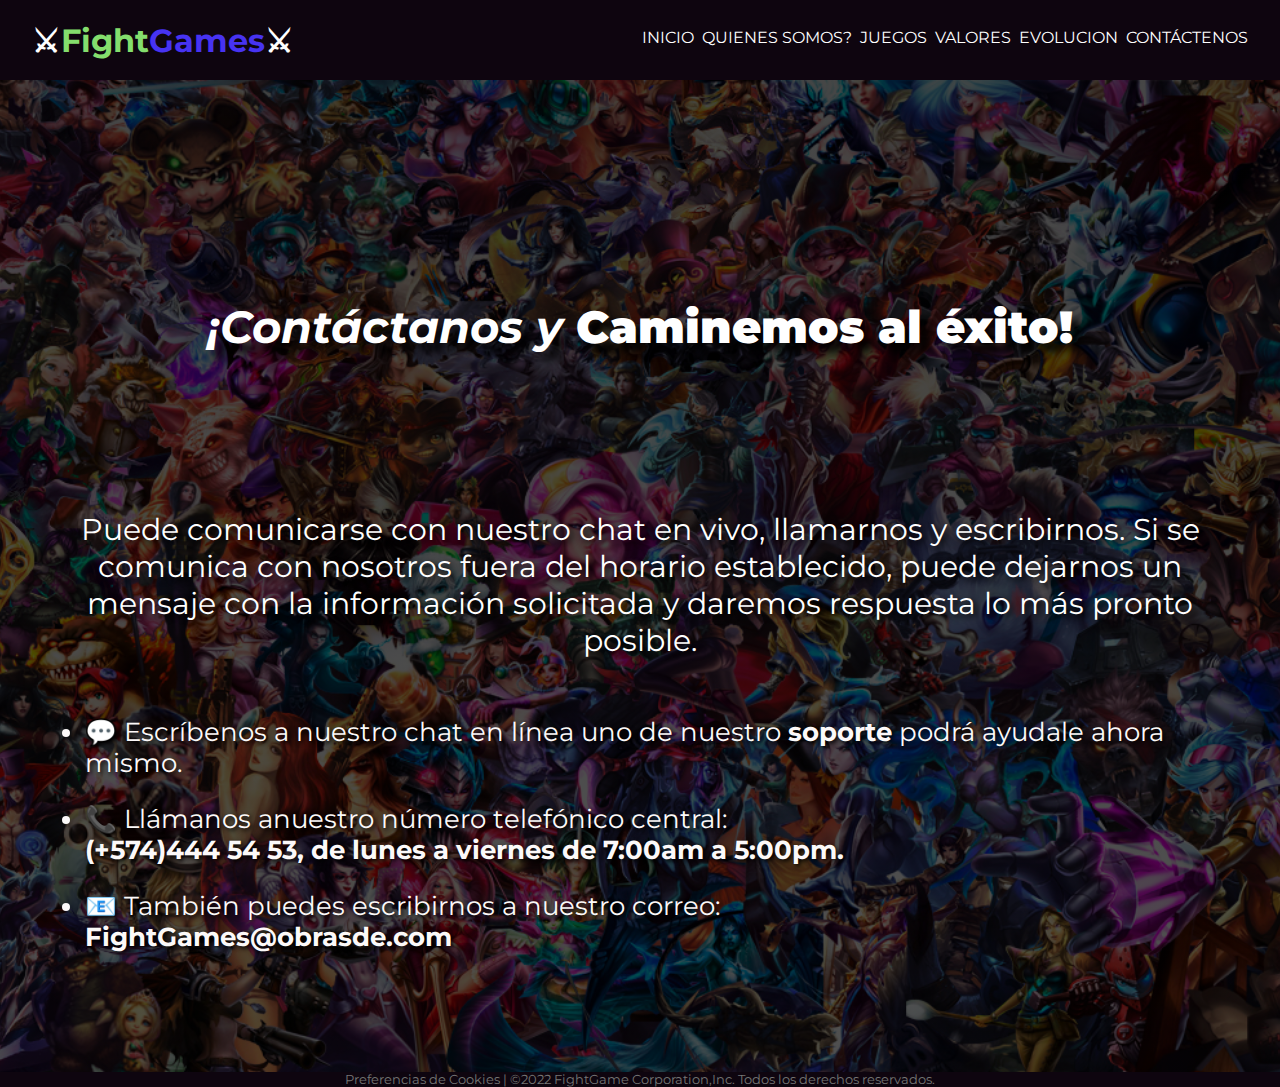
<file: contactenos.html>
<!DOCTYPE html>
<html lang="es">
<head>
    <meta charset="UTF-8">
    <meta http-equiv="X-UA-Compatible" content="IE=edge">
    <meta name="viewport" content="width=device-width, initial-scale=1.0">
    <link rel="stylesheet" href="css/styles.css">
    <title>⚔FightGames⚔</title>
</head>
<body> 
    <header>
    <nav class= "nav">
        
        <div class="navcontenedor">
         <h1 class="navlogo">⚔<spam class="color1">Fight</spam><spam class="color2">Games</spam>⚔</h1>
         
            <input type="checkbox" id="checkmenu" >
            <label for="checkmenu" class="checkbtn">
                <img src="assets/menu.svg" alt="menu">
            </label>
           
            <div class="navmenu">
              <a href="index.html" class="enlaces">INICIO</a>
              <a href="quienes.html" class="enlaces">QUIENES SOMOS?</a>
              <a href="juegos.html" class="enlaces">JUEGOS</a>
              <a href="valores.html" class="enlaces">VALORES</a>
              <a href="evolucion.html" class="enlaces">EVOLUCION</a>
              <a href="current" class="enlaces">CONTÁCTENOS</a>
            </div> 
        </div>
        </nav>
   
</header>


<section id="bannercon">
    <div class="contenedorc">
        <h3 class="contac"> <i> ¡Contáctanos y</i> <b> Caminemos al éxito!</b></h3>
                <br><br>
            <br><p class="textco"> Puede comunicarse con nuestro chat en vivo, llamarnos
                 y escribirnos. Si se comunica con nosotros fuera del horario establecido,
                  puede dejarnos un mensaje con la información solicitada y daremos respuesta
                   lo más pronto posible.</p> <br><br>
                   <br>
                   <ul class="puntosco">
                   <li> 💬 Escríbenos a nuestro chat en línea uno de nuestro <b>soporte</b> podrá ayudale ahora mismo.</li>
                <br><li> 📞 Llámanos anuestro número telefónico  central: <br>
                <b>(+574)444 54 53, de lunes a viernes de 7:00am a 5:00pm. </b> </li>
                <br><li> 📧 También puedes escribirnos a nuestro correo: <br>
                 <b>FightGames@obrasde.com</b></li>
            </ul>



                </section>  


<footer>
        <p>Preferencias de Cookies | &copy;2022 FightGame Corporation,Inc. Todos los derechos reservados. </p>
</footer>



</body>
</html>
</file>
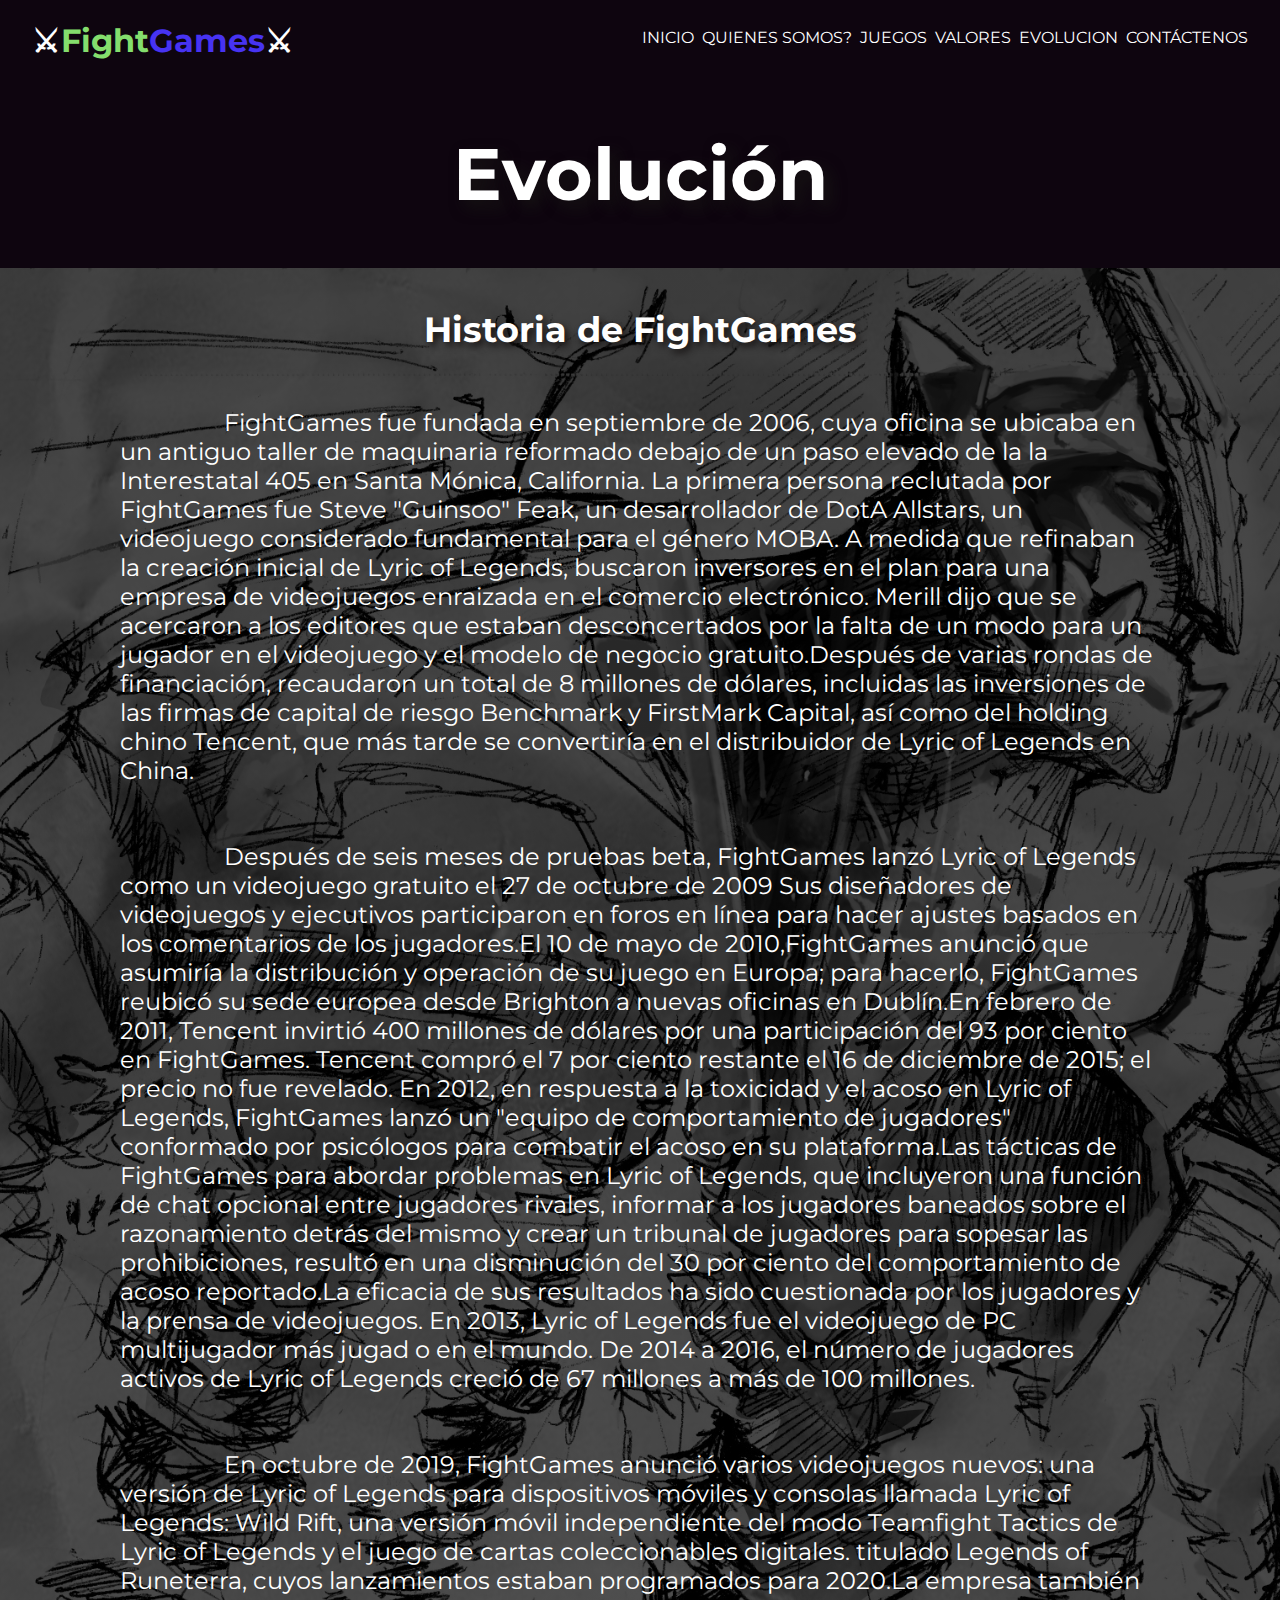
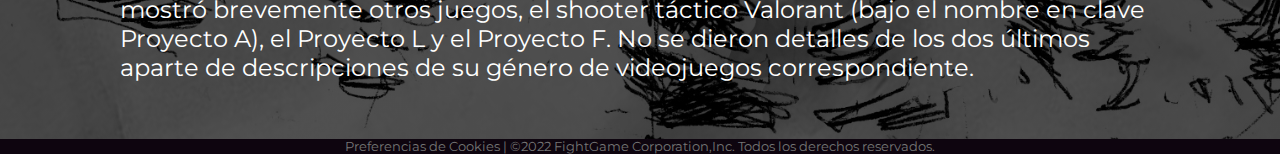
<file: evolucion.html>
<!DOCTYPE html>
<html lang="es">
<head>
    <meta charset="UTF-8">
    <meta http-equiv="X-UA-Compatible" content="IE=edge">
    <meta name="viewport" content="width=device-width, initial-scale=1.0">
    <link rel="stylesheet" href="css/styles.css">
    <title>⚔FightGames⚔</title>
</head>
<body> 
    <header>
    <nav class= "nav">
        
        <div class="navcontenedor">
         <h1 class="navlogo">⚔<spam class="color1">Fight</spam><spam class="color2">Games</spam>⚔</h1>
         
            <input type="checkbox" id="checkmenu" >
            <label for="checkmenu" class="checkbtn">
                <img src="assets/menu.svg" alt="menu">
            </label>
           
            <div class="navmenu">
              <a href="index.html" class="enlaces">INICIO</a>
              <a href="quienes.html" class="enlaces">QUIENES SOMOS?</a>
              <a href="juegos.html" class="enlaces">JUEGOS</a>
              <a href="valores.html" class="enlaces">VALORES</a>
              <a href="current" class="enlaces">EVOLUCION</a>
              <a href="contactenos.html" class="enlaces">CONTÁCTENOS</a>
            </div> 
        </div>
        </nav>
   
</header>

 <section id="evo">
    <div class="contenedore">
    <h2 class="evolucion">Evolución </h2></div>
</section>
<section id="bannerevo">
    <div class="contenedorevo">
        <h3 class="historia">Historia de FightGames </h3>
                <br><br>
            <br><p class="textevo"> FightGames fue fundada en septiembre de 2006, 
                cuya oficina se ubicaba en un antiguo taller de maquinaria reformado
                 debajo de un paso elevado de la la Interestatal 405 en Santa Mónica, California.
                 La primera persona reclutada por FightGames fue Steve "Guinsoo" Feak, un desarrollador 
                 de DotA Allstars, un videojuego considerado fundamental para el género MOBA. A medida 
                 que refinaban la creación inicial de Lyric of Legends, buscaron inversores en el plan 
                 para una empresa de videojuegos enraizada en el comercio electrónico.
                 Merill dijo que se acercaron a los editores que estaban desconcertados por la falta de
                un modo para un jugador en el videojuego y el modelo de negocio gratuito.Después de varias
                rondas de financiación, recaudaron un total de 8 millones de dólares, incluidas las inversiones
                de las firmas de capital de riesgo Benchmark y FirstMark Capital, así como del holding chino
                 Tencent, que más tarde se convertiría en el distribuidor de Lyric of Legends en China.</p> <br><br>

                <br> <p class="textevo"> Después de seis meses de pruebas beta, FightGames lanzó Lyric of Legends como un videojuego
                 gratuito el 27 de octubre de 2009 Sus diseñadores de videojuegos y ejecutivos participaron en
                foros en línea para hacer ajustes basados en los comentarios de los jugadores.El 10 de mayo de 
                2010,FightGames anunció que asumiría la distribución y operación de su juego en Europa; para 
                hacerlo, FightGames reubicó su sede europea desde Brighton a nuevas oficinas en Dublín.En febrero
                de 2011, Tencent invirtió 400 millones de dólares por una participación del 93 por ciento en FightGames.
                 Tencent compró el 7 por ciento restante el 16 de diciembre de 2015; el precio no fue revelado. En 2012, en respuesta a la toxicidad y el acoso en Lyric of Legends, FightGames lanzó un "equipo de 
                comportamiento de jugadores" conformado por psicólogos para combatir el acoso en su plataforma.Las tácticas
                 de FightGames para abordar problemas en Lyric of Legends, que incluyeron una función de chat opcional entre
                 jugadores rivales, informar a los jugadores baneados sobre el razonamiento detrás del mismo y crear un 
                  tribunal de jugadores para sopesar las prohibiciones, resultó en una disminución del 30 por ciento del 
                  comportamiento de acoso reportado.La eficacia de sus resultados ha sido cuestionada por los jugadores
                   y la prensa de videojuegos. En 2013, Lyric of Legends fue el videojuego de PC multijugador más jugad
                   o en el mundo. De 2014 a 2016, el número de jugadores activos de Lyric of Legends creció de 67 millones
                    a más de 100 millones.</p> <br><br>
                
                <br> <p class="textevo"> En octubre de 2019, FightGames anunció varios videojuegos nuevos: una versión de Lyric of Legends para
                 dispositivos móviles y consolas llamada Lyric of Legends: Wild Rift, una versión móvil independiente del
                  modo Teamfight Tactics de Lyric of Legends y el juego de cartas coleccionables digitales. titulado Legends
                   of Runeterra, cuyos lanzamientos estaban programados para 2020.La empresa también mostró brevemente 
                   otros juegos, el shooter táctico Valorant (bajo el nombre en clave Proyecto A), el Proyecto L y el Proyecto
                    F. No se dieron detalles de los dos últimos aparte de descripciones de su género de videojuegos 
                    correspondiente.</p> </div><br><br><br>
</section>  


<footer>
        <p>Preferencias de Cookies | &copy;2022 FightGame Corporation,Inc. Todos los derechos reservados. </p>
</footer>



</body>
</html>
</file>
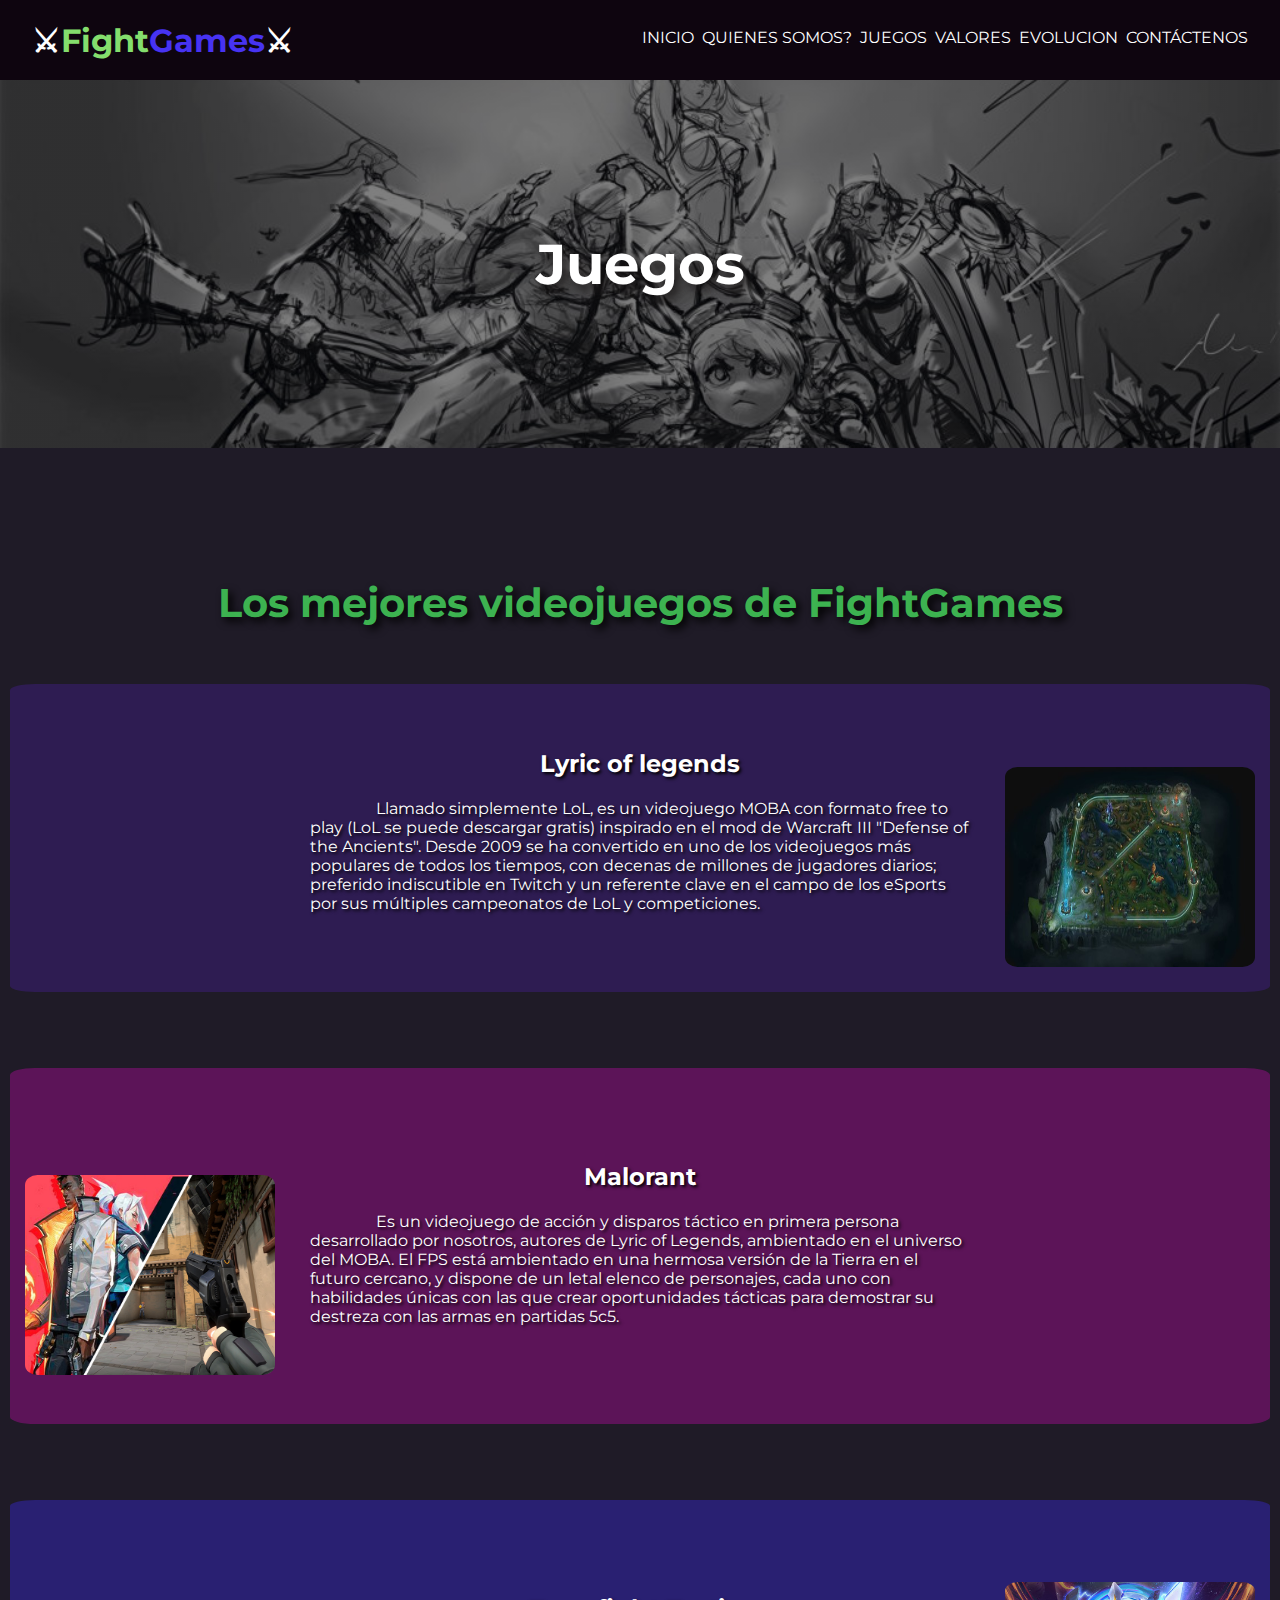
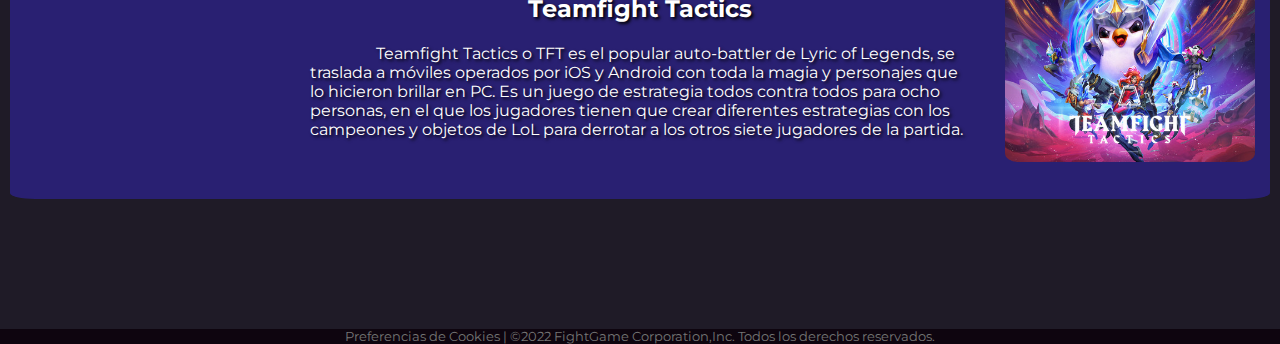
<file: juegos.html>
<!DOCTYPE html>
<html lang="es">
<head>
    <meta charset="UTF-8">
    <meta http-equiv="X-UA-Compatible" content="IE=edge">
    <meta name="viewport" content="width=device-width, initial-scale=1.0">
    <link rel="stylesheet" href="css/styles.css">
    <title>⚔FightGames⚔</title>
</head>
<body> 
    <header>
    <nav class= "nav">
        
        <div class="navcontenedor">
         <h1 class="navlogo">⚔<spam class="color1">Fight</spam><spam class="color2">Games</spam>⚔</h1>
         
            <input type="checkbox" id="checkmenu" >
            <label for="checkmenu" class="checkbtn">
                <img src="assets/menu.svg" alt="menu">
            </label>
           
            <div class="navmenu">
              <a href="index.html" class="enlaces">INICIO</a>
              <a href="quienes.html" class="enlaces">QUIENES SOMOS?</a>
              <a href="current" class="enlaces">JUEGOS</a>
              <a href="valores.html" class="enlaces">VALORES</a>
              <a href="evolucion.html" class="enlaces">EVOLUCION</a>
              <a href="contactenos.html" class="enlaces">CONTÁCTENOS</a>
            </div> 
        </div>
        </nav>
   
</header>

 <section id="juegos">
    <div class="contenedort3">
    <h2 class="ofi">Juegos</h2></div>
</section>
<section id="ofitext">
    <div class="contenedor3">
        <h3 class="ubi">Los mejores videojuegos de FightGames</h3>
                <br><br>
                <br>
                <div class="juego1"> 
                    <h4 class="btitulo"> Lyric of legends </h4><br>
                    <img id="j1" src="img/juego1.jpeg" alt="">
                    <p id="contexto1" class="contextoo"> Llamado simplemente LoL, es un videojuego MOBA 
                        con formato free to play (LoL se puede descargar gratis) 
                        inspirado en el mod de Warcraft III "Defense of the Ancients".
                         Desde 2009 se ha convertido en uno de los videojuegos más populares 
                         de todos los tiempos, con decenas de millones de jugadores diarios; 
                         preferido indiscutible en Twitch y un referente clave en el campo de
                          los eSports por sus múltiples campeonatos de LoL y competiciones.</p> <br>
                </div><br><br><br><br>
                
                <div class="juego2"> 
                    <h4 class="btitulo"><br> Malorant </h4><br>
                    <img id="j2" src="img/juego2.jpg" alt="">
                    <p id="contexto2" class="contextoo"> Es un videojuego de acción y disparos táctico en primera
                         persona desarrollado por nosotros, autores de Lyric of Legends, ambientado
                         en el universo del MOBA. El FPS está ambientado en una hermosa versión de la
                        Tierra en el futuro cercano, y dispone de un letal elenco de personajes, cada 
                        uno con habilidades únicas con las que crear oportunidades tácticas para demostrar
                         su destreza con las armas en partidas 5c5.</p><br><br>
                </div><br><br><br><br>
                <div class="juego3"> 
                    <h4 class="btitulo"><br> Teamfight Tactics </h4><br>
                    <img id="j3" src="img/juego3.jpg" alt="">
                     <p id="contexto3" class="contextoo">  Teamfight Tactics o TFT es el popular auto-battler de Lyric 
                         of Legends, se traslada a móviles operados por iOS y Android con toda la magia 
                         y personajes que lo hicieron brillar en PC. Es un juego de estrategia todos 
                        contra todos para ocho personas, en el que los jugadores tienen que crear
                        diferentes estrategias con los campeones y objetos de LoL para derrotar a los
                         otros siete jugadores de la partida. </p>
                </div>
</section>  


<footer>
        <p>Preferencias de Cookies | &copy;2022 FightGame Corporation,Inc. Todos los derechos reservados. </p>
</footer>



</body>
</html>
</file>
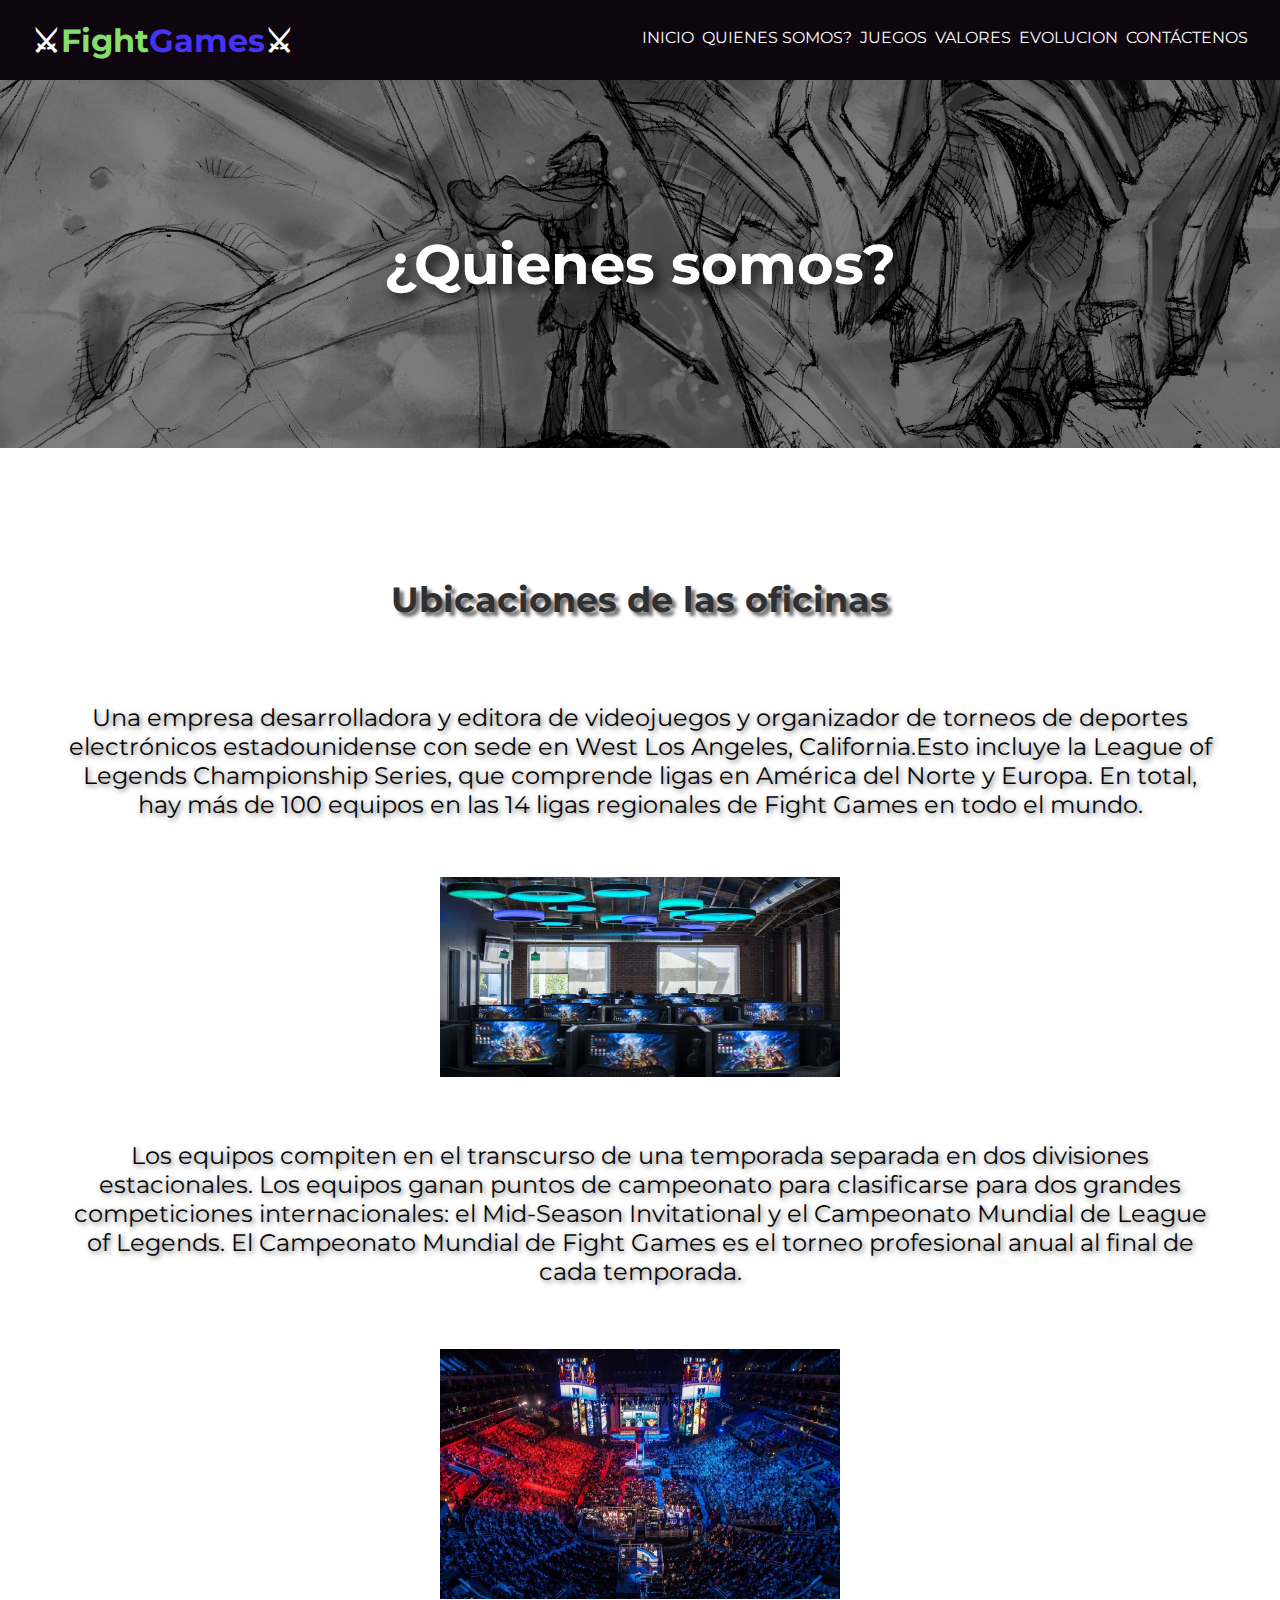
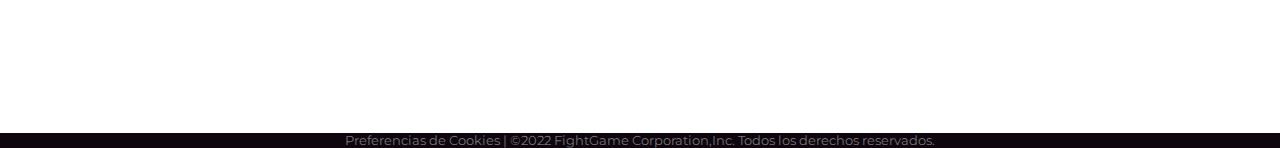
<file: quienes.html>
<!DOCTYPE html>
<html lang="es">
<head>
    <meta charset="UTF-8">
    <meta http-equiv="X-UA-Compatible" content="IE=edge">
    <meta name="viewport" content="width=device-width, initial-scale=1.0">
    <link rel="stylesheet" href="css/styles.css">
    <title>⚔FightGames⚔</title>
</head>
<body> 
    <header>
    <nav class= "nav">
        
        <div class="navcontenedor">
         <h1 class="navlogo">⚔<spam class="color1">Fight</spam><spam class="color2">Games</spam>⚔</h1>
         
            <input type="checkbox" id="checkmenu" >
            <label for="checkmenu" class="checkbtn">
                <img src="assets/menu.svg" alt="menu">
            </label>
           
            <div class="navmenu">
              <a href="index.html" class="enlaces">INICIO</a>
              <a href="current" class="enlaces">QUIENES SOMOS?</a>
              <a href="juegos.html" class="enlaces">JUEGOS</a>
              <a href="valores.html" class="enlaces">VALORES</a>
              <a href="evolucion.html" class="enlaces">EVOLUCION</a>
              <a href="contactenos.html" class="enlaces">CONTÁCTENOS</a>
            </div> 
        </div>
        </nav>
   
</header>

 <section id="qs">
    <div class="contenedort">
    <h2 class="quien">¿Quienes somos?</h2></div>
</section>
<section id="quienesomos">
    <div class="contenedor2">
        <h3 class="ubiI">Ubicaciones de las oficinas</h3>
                <br><br>
            <br><p class="texto1">  Una empresa desarrolladora y editora de videojuegos y 
                organizador de torneos de deportes electrónicos estadounidense con sede en West 
                Los Angeles, California.Esto incluye la League of Legends Championship Series, 
                que comprende ligas en América del Norte y Europa. En total, hay más de 100
                 equipos en las 14 ligas regionales de Fight Games en todo el mundo. <br><br><br>
                 <img id="img1" src="img/imagen2.jpg" title="Equipo de trabajo Fight Games " alt="campeonato" width="400px" height="200px" >
                 <br><br><br> Los equipos compiten en el transcurso de una temporada separada en dos divisiones estacionales.
                Los equipos ganan puntos de campeonato para clasificarse para dos grandes competiciones
                internacionales: el Mid-Season Invitational y el Campeonato Mundial de League of Legends.
                El Campeonato Mundial de Fight Games es el torneo profesional anual al final de cada temporada.
                </p><br><br>
                <img id="img2" src="img/imagen1.jpg" title="Campeonato Mundial" alt="campeonato" width="400px" height="250px" >
     </div>
</section>  


<footer>
        <p>Preferencias de Cookies | &copy;2022 FightGame Corporation,Inc. Todos los derechos reservados. </p>
</footer>



</body>
</html>
</file>
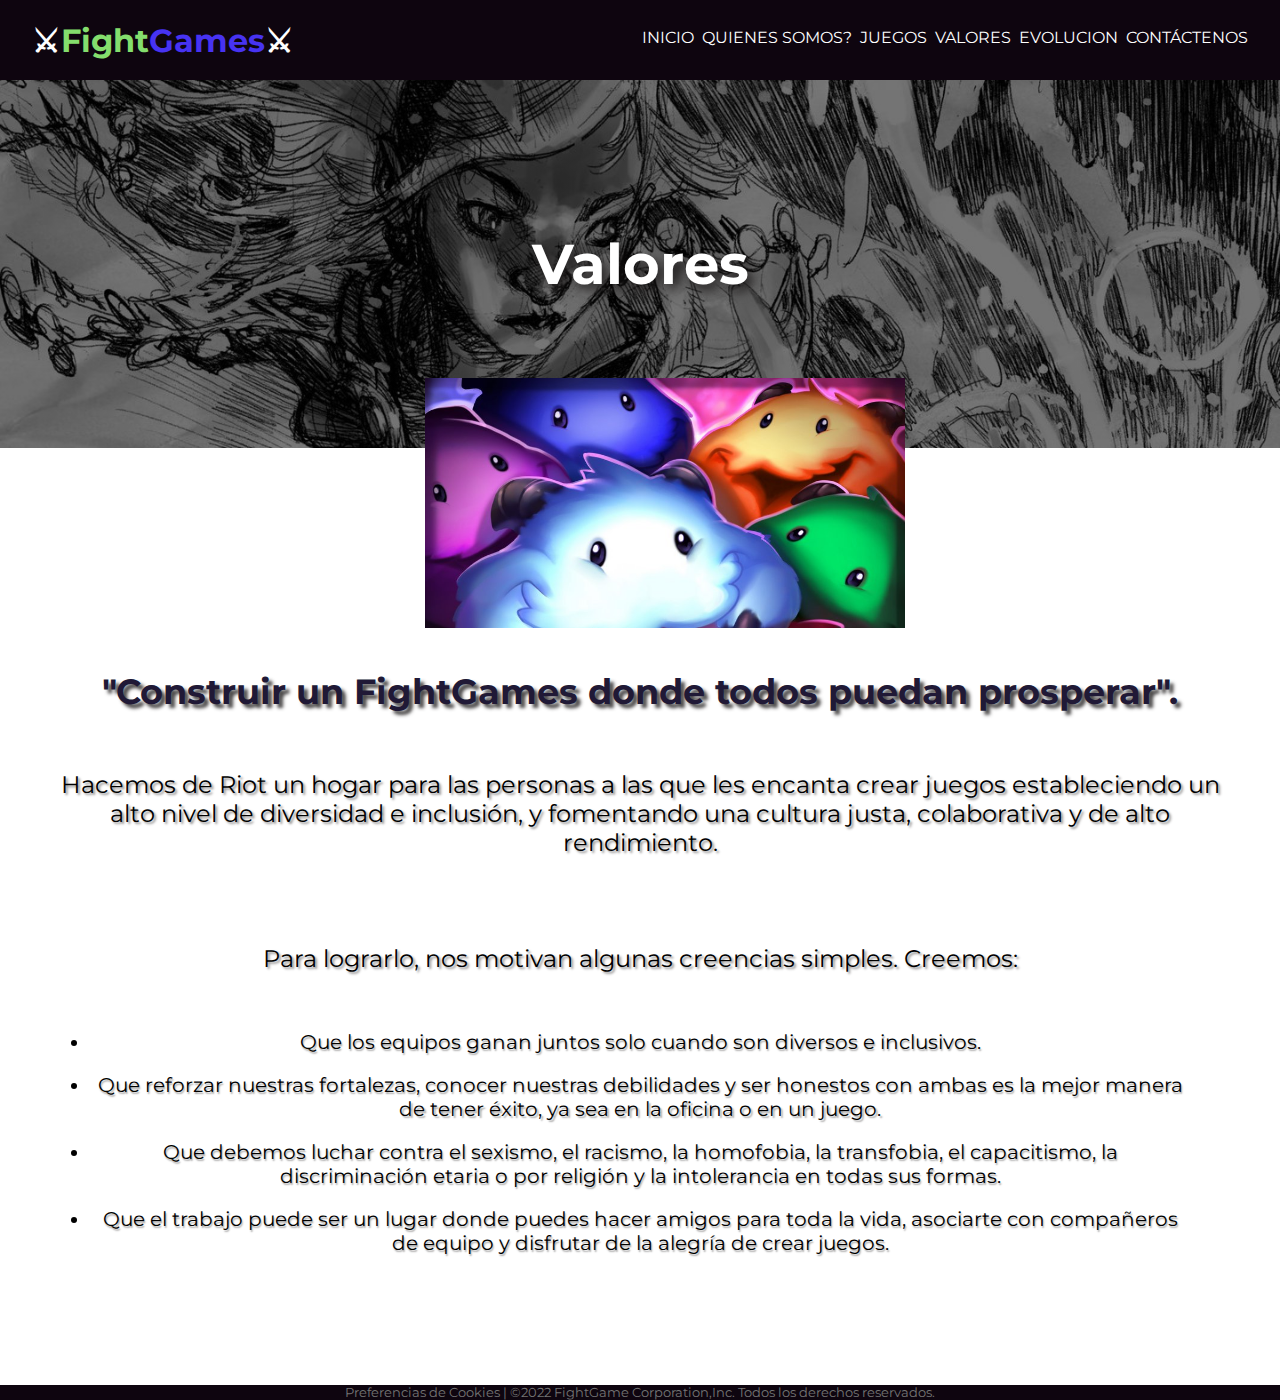
<file: valores.html>
<!DOCTYPE html>
<html lang="es">
<head>
    <meta charset="UTF-8">
    <meta http-equiv="X-UA-Compatible" content="IE=edge">
    <meta name="viewport" content="width=device-width, initial-scale=1.0">
    <link rel="stylesheet" href="css/styles.css">
    <title>⚔FightGames⚔</title>
</head>
<body> 
    <header>
    <nav class= "nav">
        
        <div class="navcontenedor">
         <h1 class="navlogo">⚔<spam class="color1">Fight</spam><spam class="color2">Games</spam>⚔</h1>
         
            <input type="checkbox" id="checkmenu" >
            <label for="checkmenu" class="checkbtn">
                <img src="assets/menu.svg" alt="menu">
            </label>
           
            <div class="navmenu">
              <a href="index.html" class="enlaces">INICIO</a>
              <a href="quienes.html" class="enlaces">QUIENES SOMOS?</a>
              <a href="juegos.html" class="enlaces">JUEGOS</a>
              <a href="current" class="enlaces">VALORES</a>
              <a href="evolucion.html" class="enlaces">EVOLUCION</a>
              <a href="contactenos.html" class="enlaces">CONTÁCTENOS</a>
            </div> 
        </div>
        </nav>
   
</header>

 <section id="idvalores">
    <div class="contenedorv">
    <h2 class="tvalor">Valores</h2></div>
</section>
<section id="convalor">
    <div class="contenedorva">
        <img id="v2" src="img/imagen4.jpg"><br><br><br>
        <h3 class="ttvalor">"Construir un FightGames donde todos puedan prosperar".​</h3>
                <br><br>
            <br><p class="textva"> Hacemos de Riot un hogar para las personas a las que les encanta
                 crear juegos estableciendo un alto nivel de diversidad e inclusión, y fomentando 
                 una cultura justa, colaborativa y de alto rendimiento. <br><br><br>
                 <br>Para lograrlo, nos motivan algunas creencias simples. Creemos: </p><br><br><br>
                <ul class="puntosva">
                    <li type="disc">Que los equipos ganan juntos solo cuando son diversos e inclusivos. </li>
                    <br><li type="disc">Que reforzar nuestras fortalezas, conocer nuestras debilidades y ser 
                        honestos con ambas es la mejor manera de tener éxito, ya sea en la oficina o en un juego.</li>
                    <br><li type="disc">Que debemos luchar contra el sexismo, el racismo, la homofobia, la transfobia,
                         el capacitismo, la discriminación etaria o por religión y la intolerancia en todas sus formas.</li>
                    <br><li type="disc">Que el trabajo puede ser un lugar donde puedes hacer amigos para toda la vida, asociarte 
                        con compañeros de equipo y disfrutar de la alegría de crear juegos.</li>
                </ul>
                
                
     </div>
</section>  


<footer>
        <p>Preferencias de Cookies | &copy;2022 FightGame Corporation,Inc. Todos los derechos reservados. </p>
</footer>



</body>
</html>
</file>
<file: css/styles.css>
@import url('https://fonts.googleapis.com/css2?family=Montserrat:wght@100;300;400;600&display=swap');
*{
    margin: 0;
    padding: 0;
    box-sizing: border-box;
}
html{
    scroll-behavior: smooth ;
}
body{
    font-family: 'Montserrat', sans-serif;

    
}
h1{ font-size: 3em;}
h2{font-size: 2.5em;}
h3{font-size: 2em;}
h4{font-size: 1.5em};
p{font-size: 1.2em;}
li{font-size: 1.23em;}

.nav{background: #0e050f ;
    height: 80px;
    color: white;}
.color1{
    color: #84de6d ;
}
.color2{
    color: #4733f2;
}

.navcontenedor{
    display: flex;
    height: 100%;
    width: 95%;
    margin: 0 auto;
    justify-content: space-between;
    align-items: center;
    
}

.navlogo{
    width: 1.5em;
    height: 9;
     ;
}

.navmenu{
    display: grid;
    grid-auto-flow: column;
    gap: 1.9em;
}

.enlaces{
    text-decoration: none;
    color: white;
    --clippy: polygon(0 0, 0 0, 0 100%, 0% 100%);
   
}


.enlaces::after{
    content: "";
    display: block;
    background: rgb(85, 79, 163);
    width: 90%;
    margin-top: 3px;
    height: 3px;
    clip-path: var(--clippy);
    transition: clip-path .3s;

}

.enlaces:hover{
    --clippy: polygon(0 0, 100% 1%, 100% 100%, 0 100%);
}

#checkmenu{
    display: none;
}

.checkbtn{
    cursor: pointer;
    display: none;
    opacity: 0;
}

button{
    font-size: 1.5em;
    font-weight: bold;
    padding: 10px 25px;
    border-radius: 12px;
    border: 0px  solid rgba(0,0,0,0.8);
    box-shadow: 8px 8px 10px rgba(0,0,0,0.8) ;
    color: white;
    background-color:#f20f1e ;
    float: left;

    
}
button:hover{
    background-color: #910c15;
}
marquee{
    position:relative ;
    font-size: 1.2em;
    font-weight: bold;
    background-color:white;
    color:  #0e050f;
    
   
}

#banner{
    display: flex;
    align-items: center;
    justify-content: center;
    text-align: center ;
    flex-direction: column;
    height: calc(100vh - 80px);  
    color:white;
    background-image: linear-gradient(0deg, rgba(0,0,0,0.5),rgba(0,0,0,0.5)),url(../img/fondo1.jpg);
    background-repeat: no-repeat;
    background-size: cover ;
    background-position: center center;
}

.titulo{
    font-size: 3em;
    color: white;
    text-shadow: rgb(22, 19, 19) 0.1em  0.1em 0.2em;
}
.texto1{
    font-size: 1.5em;
    color: rgb(7, 6, 6);
    text-shadow: rgba(22, 19, 19, 0.575) 0.1em  0.1em 0.2em;
    padding: 25px;
}

h2{
    font-size: 3.5em;
    color:white;
    text-shadow: rgb(22, 19, 19) 0.1em  0.1em 0.2em;
}
#qs{
    display: flex;
    padding: 150px 0px;
    align-items: center;
    justify-content: center;
    text-align: center ;
    flex-direction: column; 
    background-image: linear-gradient(0deg, rgba(0,0,0,0.5),rgba(0,0,0,0.5)),url(../img/fondo2.jpg);
    background-repeat: no-repeat;
    background-size: cover ;
    background-position: center center;
}
#quienesomos .contenedor2{
    text-align: center;
    padding: 130px 40px;
    max-width: 1300px;
    margin: auto;
}
h3{
    font-size: 2.2em;
    color:rgb(49, 48, 48);
    text-shadow: rgba(22, 19, 19, 0.637) 0.1em  0.1em 0.1em;
}

#juegos{
    display: flex;
    padding: 150px 0px;
    align-items: center;
    justify-content: center;
    text-align: center ;
    flex-direction: column; 
    background-image: linear-gradient(0deg, rgba(0,0,0,0.5),rgba(0,0,0,0.5)),url(../img/fondo3.jpg);
    background-repeat: no-repeat;
    background-size: cover ;
    background-position: center center;
}
.ubi{font-size: 2.5em;
    color:rgba(64, 190, 85, 0.945);
    text-shadow: rgb(0, 0, 0) 0.1em  0.1em 0.2em;
    text-align: center;
}
.btitulo{
    text-align: center;
    margin-top: 5px;
}
.contextoo{
    text-indent: 10%;
    text-align: justify-all;
    margin-top: 2px;
    
    
}
#ofitext .contenedor3{
    padding: 130px 10px;
    max-width: 1300px;
    margin: auto;
    background-color: #1f1b27  ;
    color: white;
}
.juego1{
    background-color: #351d66b0  ;
    text-shadow: rgb(0, 0, 0) 0.1em  0.1em 0.2em;
    padding: 60px 0px;
    border-radius: 2% 2%;
}

.juego2{
    background-color: #a50c9175  ;
    text-shadow: rgb(0, 0, 0) 0.1em  0.1em 0.2em;
    padding: 60px 0px;
    border-radius: 2% 2%;
}


.juego3{
    background-color: #3124aa93  ;
    text-shadow: rgb(0, 0, 0) 0.1em  0.1em 0.2em;
    padding: 60px 0px;
    border-radius: 2% 2%;
}
#j1{
    border-radius: 5%;
    width: 250px;
    height: 200px;
    float: right;
    margin-top: -30px;
    border: 0px 15px;
    margin-right: 15px;
} 
#j2{
    border-radius: 5%;
    width: 250px;
    height: 200px;
    float: left;
    margin-top: -35px;
    border: 0px 15px;
    margin-left: 15px;
} 
#j3{

    border-radius: 5%;
    width: 250px;
    height: 180px;
    float: right;
    margin-top: -60px;
    border: 0px 15px;
    margin-right: 15px;
}

#contexto1,#contexto3{
  
    font-size: 1em;
    padding: 0px 300px;
   
}

#contexto2{
    font-size: 1em;
    padding: 0px 300px;

}

#idvalores{
    display: flex;
    padding: 150px 0px;
    align-items: center;
    justify-content: center;
    text-align: center ;
    flex-direction: column; 
    background-image: linear-gradient(0deg, rgba(0,0,0,0.5),rgba(0,0,0,0.5)),url(../img/fondo4.jpg);
    background-repeat: no-repeat;
    background-size: cover ;
    background-position: center center;
}
.ttvalor{
    text-align: center;
    color:rgb(32, 25, 54);
    text-shadow: rgba(22, 19, 19, 0.767) 0.1em  0.1em 0.1em;

}

#v2{
   
    width: 480px;
    height: 250px;
    float: center;
    margin-top: -200px;
    border: 0px 15px;
    margin-left: 50px;
   
}

#convalor .contenedorva{

    text-align: center;
    padding: 130px 40px;
    max-width: 1300px;
    margin: auto;
}

.textva{
    font-size: 1.5em;
    text-shadow: rgba(22, 19, 19, 0.486) 0.1em  0.1em 0.1em;
}

.puntosva{
    font-size: 1em;
    text-shadow: rgba(22, 19, 19, 0.37) 0.1em  0.1em 0.1em;
    padding: 0px 50px;
}

#evo{
    display: flex;
    padding: 50px 0px;
    font-size: 1.3em;
    align-items: center;
    justify-content: center;
    text-align: center ;
    background-color:#0e050f;
    color: white;
    text-shadow: rgb(22, 19, 19) 0.1em  0.1em 0.2em;
}

#bannerevo{
    display: flex;
    align-items: center;
    justify-content: center;
    text-align: center ;
    flex-direction: column;
    color:white;
    background-image: linear-gradient(0deg, rgba(0, 0, 0, 0.685),rgba(0, 0, 0, 0.726)),url(../img/fondo5.jpg);
    background-repeat: no-repeat;
    background-size: cover ;
    background-position: center center;
}

.historia{
    margin-top: 40px;
    color:white;
    text-shadow: rgb(22, 19, 19) 0.1em  0.1em 0.2em;
}

.textevo{
    text-indent: 10%;
    font-size: 1.5em;
    padding: 0px 120px;
    text-align: left;
}

#bannercon{
    display: flex;
    align-items: center;
    justify-content: center;
    text-align: center ;
    flex-direction: column;
    color:white;
    padding: 120px 40px;
    background-image: linear-gradient(0deg, rgba(0, 0, 0, 0.685),rgba(0, 0, 0, 0.726)),url(../img/fondo6.jpg);
    background-repeat: no-repeat;
    background-size: cover ;
    background-position: center center;
}

.contac{
    margin-top: 100px;
    font-size: 2.8em;
    color:white;
    text-shadow: rgb(0, 0, 0) 0.2em  0.2em 0.2em;
}

.textco{
    margin-top: 100px;
    font-size: 1.9em;
    color:white;
    text-shadow: rgb(0, 0, 0) 0.1em  0.1em 0.2em;

}

.puntosco{
    font-size: 1.3em;
    color:rgb(252, 249, 249);
    text-shadow: rgb(0, 0, 0) 0.1em  0.1em 0.2em;
    text-align: left;
    padding: 0px 45px;
}

#iconosp{
    background-color: #0e050f;
    padding: 10px 200px;

}
.icon{
    position: relative;
     align-items: center;
     display: flex;
     cursor: pointer;

 }




footer{
    font-size: 0.8em;
    display:flex;
    flex-direction: column;
    align-items: center;
    background-color: #0e050f;
    color: rgb(117, 117, 117); 
}

@media(min-width: 1500px){
    .quien{
        font-size: 4em;
        color:white;
        text-shadow: rgb(22, 19, 19) 0.1em  0.1em 0.2em;
    }
    .somos{
        font-size: 3em;
        color:rgb(49, 48, 48);
        text-shadow: rgb(22, 19, 19) 0.1em  0.1em 0.1em;
    }
    #quienesomos .contenedor2{
        text-align: center;
        font-size: 1.2em;
        padding: 130px 150px;
        margin:auto;
    }
    #img1{
        width: 600px;
        height: 400px;
    }
    #img2{
        width: 600px;
        height: 400px;
    }
    
   
    footer{
        font-size: 0.9em;
    }

}

@media(max-width:1500px){

    .titulo{
        font-size: 3,3em;
    }

    
    .navlogo{
        font-size: 2em;

    }
   
    .navmenu{
        display: grid;
        grid-auto-flow: column;
        gap: 0.5em;
        font-size: 1em;
    }

    


   
    

}

@media(max-width:896px){
   
    .navlogo{
        font-size: 2.2em;

    }
   
    .navmenu{
        font-size: 0.69em;
        display: grid;
        grid-auto-flow: column;
        gap: 0.5em;
        font-size: 0.em;
    }
    #j1, #j2, #j3{
        display:  none;
        opacity: 0;
    }

    #contexto1,#contexto2, #contexto3{
        text-align: center;
        font-size: 1,6em;
        padding: 40px 0px;
    }
}


@media(max-width: 713px){
    .titulo{
        font-size: 2em;
    }


    .checkbtn{
        display: block;
        opacity: 1;
    }

    .navmenu{
    position: absolute;
    top:  80px;
    bottom:0;
    background: #2f4058;
    width: 100%;
    left: 0;
    display: flex;
    justify-content: space-evenly;
    flex-direction: column;
    align-items: center;
    clip-path: circle(0 at center);
    transition: clip-path 1s ease-in-out ;
    z-index: 10;
}

#checkmenu:checked ~ .navmenu{
    
    clip-path: circle(100% at center);
}

#quienesomos .contenedor2{
    text-align: center;
    font-size: 0.9;
    padding: 130px 30px;
    margin:auto;
}

#img1{
    width: 325px;
    height: 200px;
}

#img2{
    width: 325px;
    height: 200px;
}

#v2{
   
    width: 300px;
    height: 150px;
    float: center;
    margin-top: -2000px;
    margin-left: 5%;
   
}



}
</file>
